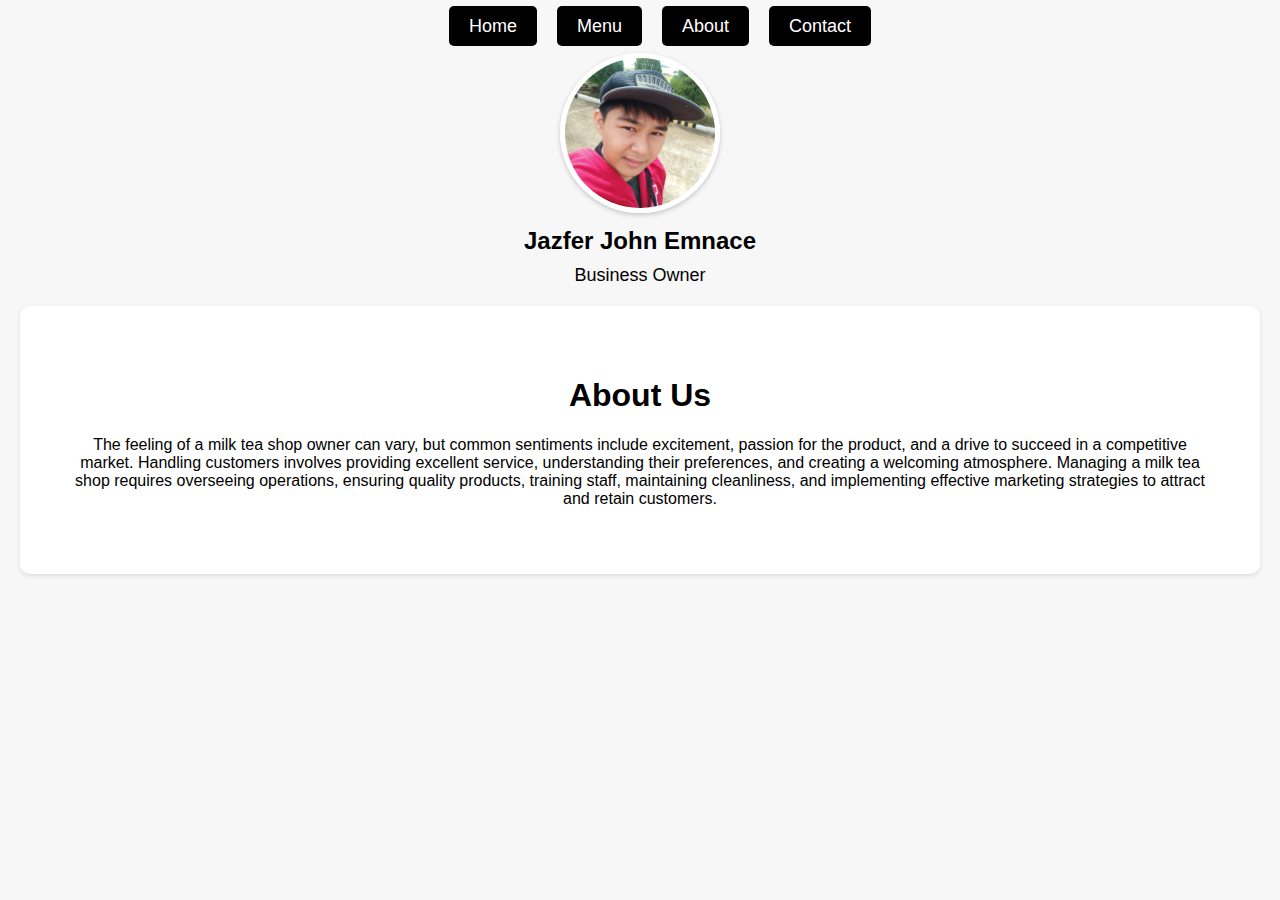
<file: about.html>
<!DOCTYPE html>
<html lang="en">
<head>
<meta charset="UTF-8">
<meta name="viewport" content="width=device-width, initial-scale=1.0">
<title>Milktea Ni Jaz</title>
<link rel="stylesheet" href="about.css">
</head>
<nav>
    <ul>
      <li><a href="index.html">Home</a></li>
      <li><a href="menu.html">Menu</a></li>
      <li><a href="about.html">About</a></li>
      <li><a href="contact.html">Contact</a></li>
    </ul>
  </nav>

<body>
    <div class="container">
        <div class="profile">
            <img src="357705065_1715216758935105_6054034922906291342_n.jpg" alt="Profile Picture">
            <h1>Jazfer John Emnace</h1>
            <p>Business Owner</p>
        </div>
    </div>

<section class="about">
    <h1>About Us</h1>
    <p>The feeling of a milk tea shop owner can vary, but common sentiments include excitement, passion for the product, and a drive to succeed in a competitive market. Handling customers involves providing excellent service, understanding their preferences, and creating a welcoming atmosphere. Managing a milk tea shop requires overseeing operations, ensuring quality products, training staff, maintaining cleanliness, and implementing effective marketing strategies to attract and retain customers.</p>
</section>

<script src="script.js"></script>
</body>
</html>
</file>
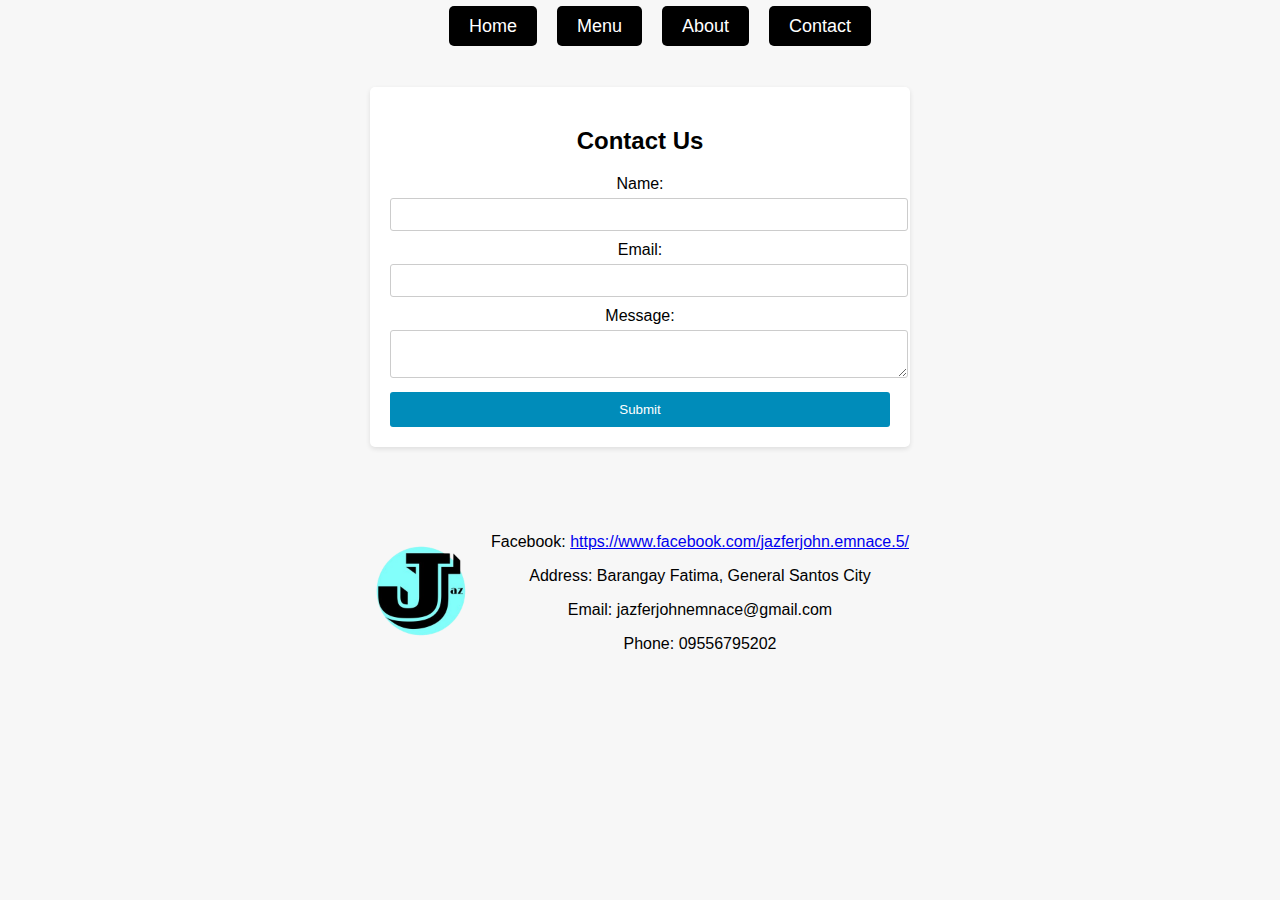
<file: contact.html>
<!DOCTYPE html>
<html lang="en">
<head>
<meta charset="UTF-8">
<meta name="viewport" content="width=device-width, initial-scale=1.0">
<title>Milktea Ni Jaz</title>
<link rel="stylesheet" href="contact.css">
</head>

<nav>
    <ul>
      <li><a href="index.html">Home</a></li>
      <li><a href="menu.html">Menu</a></li>
      <li><a href="about.html">About</a></li>
      <li><a href="contact.html">Contact</a></li>
    </ul>
  </nav>
  
<body>
<div class="container">
    <h2>Contact Us</h2>
    <form id="contactForm">
        <label for="name">Name:</label>
        <input type="text" id="name" name="name" required>
        <label for="email">Email:</label>
        <input type="email" id="email" name="email" required>
        <label for="message">Message:</label>
        <textarea id="message" name="message" required></textarea>
        <button type="submit">Submit</button>
    </form>
</div>

<div class="contact-info">
    <div class="logo">
        <img src="Picsart_24-03-01_11-09-10-301__1_-removebg-preview.png" alt="Logo">
    </div>
    <div class="info">
        <p>Facebook: <a href="#">https://www.facebook.com/jazferjohn.emnace.5/</a></p>
        <p>Address: Barangay Fatima, General Santos City</p>
        <p>Email: jazferjohnemnace@gmail.com</p>
        <p>Phone: 09556795202</p>
    </div>
</div>
<script src="contact.js"></script>
</body>
</html>
</file>
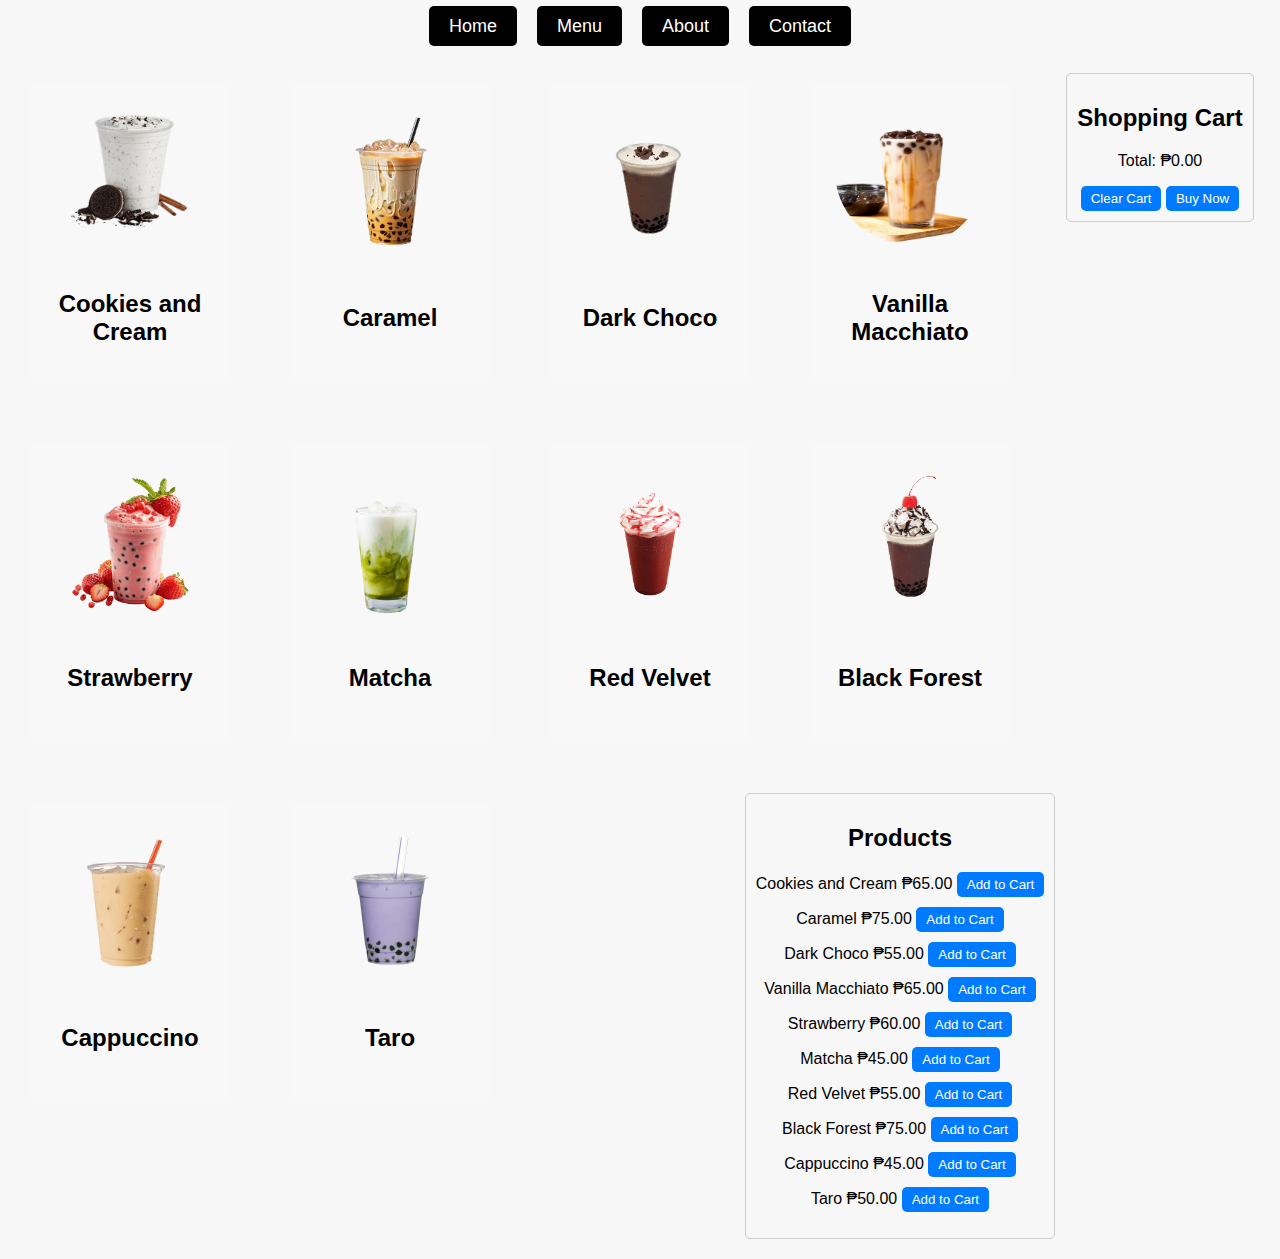
<file: menu.html>
<!DOCTYPE html>
<html lang="en">
<head>
<meta charset="UTF-8">
<meta name="viewport" content="width=device-width, initial-scale=1.0">
<title>Milktea Ni Jaz</title>
<link rel="stylesheet" href="menu.css">
</head>
<body>
<nav>
  <ul>
    <li><a href="index.html">Home</a></li>
    <li><a href="menu.html">Menu</a></li>
    <li><a href="about.html">About</a></li>
    <li><a href="contact.html">Contact</a></li>
  </ul>
</nav>

<div class="card">
  <div class="card-inner">
    <div class="card-front">
      <img src="af2e0ecd6501137517e74fa33998d100__3_-removebg-preview.png" alt="Product Image" class="product-image">
      <h3 class="product-name">Cookies and Cream</h3>
    </div>
    <div class="card-back">
      <h4>Price: ₱65</h4>
      <p>A creamy cookie flavor made with real cookies and cream, providing a rich and flavorful experience.</p>
    </div>
  </div>
</div>

<div class="card">
  <div class="card-inner">
    <div class="card-front">
      <img src="download-removebg-preview.png" alt="Product Image" class="product-image">
      <h3 class="product-name">Caramel</h3>
    </div>
    <div class="card-back">
      <h4>Price: ₱75</h4>
      <p>A delight and indulgent beverage that combines the rich and creamy flavor of milktea with the sweet, buttery notes of caramel.</p>
    </div>
  </div>
</div>

<div class="card">
  <div class="card-inner">
    <div class="card-front">
      <img src="dark_choco-removebg-preview.png" alt="Product Image" class="product-image">
      <h3 class="product-name">Dark Choco</h3>
    </div>
    <div class="card-back">
      <h4>Price: ₱55</h4>
      <p>A must-try for chocolate lovers and a perfert choice for those seeking a luxurious and satisfying drink.</p>
    </div>
  </div>
</div>

<div class="card">
  <div class="card-inner">
    <div class="card-front">
      <img src="vanillaa-removebg-preview.png" alt="Product Image" class="product-image">
      <h3 class="product-name">Vanilla Macchiato</h3>
    </div>
    <div class="card-back">
      <h4>Price: ₱65</h4>
      <p>A delightful blend of creamy milk, fragrant vanilla, and a hint of espresso, creating a harmonious and indulgent beverage.</p>
    </div>
  </div>
</div>

<div class="card">
  <div class="card-inner">
    <div class="card-front">
      <img src="strawberry-removebg-preview (1).png" alt="Product Image" class="product-image">
      <h3 class="product-name">Strawberry</h3>
    </div>
    <div class="card-back">
      <h4>Price: ₱60</h4>
      <p>A top-secret combination of rich texture and sweet, juicy strawberries, making it a flavorful and irresistible choice. Whether you're a fan of boba or simply love a refreshing drink, this strawberry milktea is sure to delight your taste buds.</p>
    </div>
  </div>
</div>

<div class="card">
  <div class="card-inner">
    <div class="card-front">
      <img src="matchaa-removebg-preview (1).png" alt="Product Image" class="product-image">
      <h3 class="product-name">Matcha</h3>
    </div>
    <div class="card-back">
      <h4>Price: ₱45</h4>
      <p>A refreshing beverage that is composed of matcha powder, milk, and sweeteners. It has a distinct green color and slightly earthy flavors that are evenly balanced out when mixed with milk.</p>
    </div>
  </div>
</div>

<div class="card">
  <div class="card-inner">
    <div class="card-front">
      <img src="red_velvet-removebg-preview.png" alt="Product Image" class="product-image">
      <h3 class="product-name">Red Velvet</h3>
    </div>
    <div class="card-back">
      <h4>Price: ₱55</h4>
      <p> A premium red velvet flavor inspired by a famous bakery delicacy, combining the taste of sweet berries and chocolate.</p>
    </div>
  </div>
</div>

<div class="card">
  <div class="card-inner">
    <div class="card-front">
      <img src="black_forest-removebg-preview.png" alt="Product Image" class="product-image">
      <h3 class="product-name">Black Forest</h3>
    </div>
    <div class="card-back">
      <h4>Price: ₱75</h4>
      <p>A delightful blend of cherry and dark chocolate, capturing the subtleties of chocolate, cherries, and cream beautifully. </p>
    </div>
  </div>
</div>

<div class="card">
  <div class="card-inner">
    <div class="card-front">
      <img src="cuppiccino-removebg-preview.png" alt="Product Image" class="product-image">
      <h3 class="product-name">Cappuccino</h3>
    </div>
    <div class="card-back">
      <h4>Price: ₱45</h4>
      <p>A freshly pulled shot of espresso layered with steamed whole milk and thick rich foam, offering a luxurious velvety texture and complex aroma.</p>
    </div>
  </div>
</div>

<div class="card">
  <div class="card-inner">
    <div class="card-front">
      <img src="taro-removebg-preview.png" alt="Product Image" class="product-image">
      <h3 class="product-name">Taro</h3>
    </div>
    <div class="card-back">
      <h4>Price: ₱50</h4>
      <p>A delicious and unique option for those looking for a sweet and satisfying drink.</p>
    </div>
  </div>
</div>

<div class="cart">
  <h2>Shopping Cart</h2>
  <ul id="cart-items"></ul>
  <p>Total: <span id="cart-total">₱0.00</span></p>
  <button id="clear-cart">Clear Cart</button>
  <button onclick="alert('Your order has been placed')">Buy Now</button>
</div>

<div class="products">
  <h2>Products</h2>
  <ul id="product-list">
      <li>
          <span class="product">Cookies and Cream</span>
          <span class="price">₱65.00</span>
          <button class="add-to-cart">Add to Cart</button>
      </li>
      <li>
          <span class="product">Caramel</span>
          <span class="price">₱75.00</span>
          <button class="add-to-cart">Add to Cart</button>
      </li>
      <li>
          <span class="product">Dark Choco</span>
          <span class="price">₱55.00</span>
          <button class="add-to-cart">Add to Cart</button>
      </li>
      <li>
        <span class="product">Vanilla Macchiato</span>
        <span class="price">₱65.00</span>
        <button class="add-to-cart">Add to Cart</button>
    </li>
    <li>
      <span class="product">Strawberry</span>
      <span class="price">₱60.00</span>
      <button class="add-to-cart">Add to Cart</button>
  </li>
  <li>
    <span class="product">Matcha</span>
    <span class="price">₱45.00</span>
    <button class="add-to-cart">Add to Cart</button>
</li>
<li>
  <span class="product">Red Velvet</span>
  <span class="price">₱55.00</span>
  <button class="add-to-cart">Add to Cart</button>
</li>
<li>
  <span class="product">Black Forest</span>
  <span class="price">₱75.00</span>
  <button class="add-to-cart">Add to Cart</button>
</li>
<li>
  <span class="product">Cappuccino</span>
  <span class="price">₱45.00</span>
  <button class="add-to-cart">Add to Cart</button>
</li>
<li>
  <span class="product">Taro</span>
  <span class="price">₱50.00</span>
  <button class="add-to-cart">Add to Cart</button>
</li>
  </ul>
</div>

<script src="menu.js"></script>
</body>
</html>
</file>
<file: about.css>
body {
    font-family: Arial, sans-serif;
    margin: 0;
    padding: 0;
    text-align: center;
    justify-content: center;
    background-color: #f7f7f7;
}
nav ul {
  list-style: none;
  display: flex;
  justify-content: center;
  align-items: center;
}
nav ul li {
  margin: 0 10px;
}
nav ul li a {
  text-decoration: none;
  color: #fff;
  font-size: 18px;
  padding: 10px 20px;
  border-radius: 5px;
  background-color: #000000;
  transition: all 0.3s ease;
}
nav ul li a:hover {
  transform: translateY(-5px);
  background-color: #17c0f3;
  box-shadow: 0 5px 15px rgb(13, 16, 216);
}
  .container {
    text-align: center;
}

.profile img {
    border-radius: 50%;
    width: 150px;
    height: 150px;
    object-fit: cover;
    border: 5px solid white;
    box-shadow: 0 2px 5px rgba(0, 0, 0, 0.2);
    transition: transform 0.3s ease-in-out;
}

.profile img:hover {
    transform: rotate(360deg);
}

.profile h1 {
    margin: 10px 0;
    font-size: 24px;
}

.profile p {
    margin: 5px 0;
    font-size: 18px;
}
  
  .about {
    text-align: center;
    padding: 50px;
    background-color: #fff;
    margin: 20px;
    border-radius: 10px;
    box-shadow: 0 2px 4px rgba(0, 0, 0, 0.1);
    animation: slideUp 1s ease;
  }
  
  @keyframes slideUp {
    from {
      opacity: 0;
      transform: translateY(50px);
    }
    to {
      opacity: 1;
      transform: translateY(0);
    }
  }
</file>
<file: contact.css>
body {
    font-family: Arial, sans-serif;
    margin: 0;
    padding: 0;
    text-align: center;
    justify-content: center;
    background-color: #f7f7f7;
}
nav ul {
  list-style: none;
  display: flex;
  justify-content: center;
  align-items: center;
}
nav ul li {
  margin: 0 10px;
}
nav ul li a {
  text-decoration: none;
  color: #fff;
  font-size: 18px;
  padding: 10px 20px;
  border-radius: 5px;
  background-color: #000000;
  transition: all 0.3s ease;
}
nav ul li a:hover {
  transform: translateY(-5px);
  background-color: #17c0f3;
  box-shadow: 0 5px 15px rgb(13, 16, 216);
}
.container {
    max-width: 500px;
    margin: 50px auto;
    padding: 20px;
    background-color: #fff;
    border-radius: 5px;
    box-shadow: 0 2px 5px rgba(0, 0, 0, 0.1);
}

h2 {
    text-align: center;
}

label {
    display: block;
    margin-top: 10px;
}

input,
textarea {
    width: 100%;
    padding: 8px;
    margin-top: 5px;
    border: 1px solid #ccc;
    border-radius: 3px;
}

button {
    width: 100%;
    padding: 10px;
    margin-top: 10px;
    background-color: #008CBA;
    color: #fff;
    border: none;
    border-radius: 3px;
    cursor: pointer;
}

button:hover {
    background-color: #005f6b;
}

.contact-info {
    display: flex;
    align-items: center;
    justify-content: center;
    background-color: #f7f7f7;
    padding: 20px;
}

.logo img {
    max-width: 100px;
    animation: spin 2s linear infinite;
}

.info {
    margin-left: 20px;
}

@keyframes spin {
    0% {
        transform: rotateY(0deg);
    }
    100% {
        transform: rotateY(360deg);
    }
}
</file>
<file: menu.css>
body {
    font-family: Arial, sans-serif;
    margin: 0;
    padding: 0;
    text-align: center;
    justify-content: center;
    background-color: #f7f7f7;
}
nav ul {
  list-style: none;
  display: flex;
  justify-content: center;
  align-items: center;
}
nav ul li {
  margin: 0 10px;
}
nav ul li a {
  text-decoration: none;
  color: #fff;
  font-size: 18px;
  padding: 10px 20px;
  border-radius: 5px;
  background-color: #000000;
  transition: all 0.3s ease;
}
nav ul li a:hover {
  transform: translateY(-5px);
  background-color: #17c0f3;
  box-shadow: 0 5px 15px rgb(13, 16, 216);
}
header {
    background-color: #b0e0e6;
    text-align: center;
}
.card {
 display: flex;
 flex-wrap: wrap;
 float: left;
 padding: 30px;
 justify-content: center;

}

.card-inner {
  width: 200px;
  height: 300px;
  position: relative;
  transform-style: preserve-3d;
  transition: transform 0.5s;
}

.card:hover .card-inner {
  transform: rotateY(180deg);
}

.card-front,
.card-back {
  width: 100%;
  height: 100%;
  position: absolute;
  backface-visibility: hidden;
}

.card-front {
  background-color: #f8f8f8;
  display: flex;
  flex-direction: column;
  justify-content: center;
  align-items: center;
}

.card-back {
  background-color: #eceff1;
  transform: rotateY(180deg);
  display: flex;
  flex-direction: column;
  justify-content: center;
  align-items: center;
}

.product-image {
  width: 150px;
  height: 150px;
  border-radius: 50%;
  margin-bottom: 20px;
}

.product-name {
  font-size: 1.5rem;
}

.cart, .products {
    display: inline-block;
    margin: 20px;
    padding: 10px;
    border: 1px solid #ccc;
    border-radius: 5px;
}

ul {
    list-style: none;
    padding: 0;
}

li {
    margin-bottom: 10px;
}

button {
    padding: 5px 10px;
    background-color: #007bff;
    color: white;
    border: none;
    border-radius: 5px;
    cursor: pointer;
}

button:hover {
    background-color: #0056b3;
}
</file>
